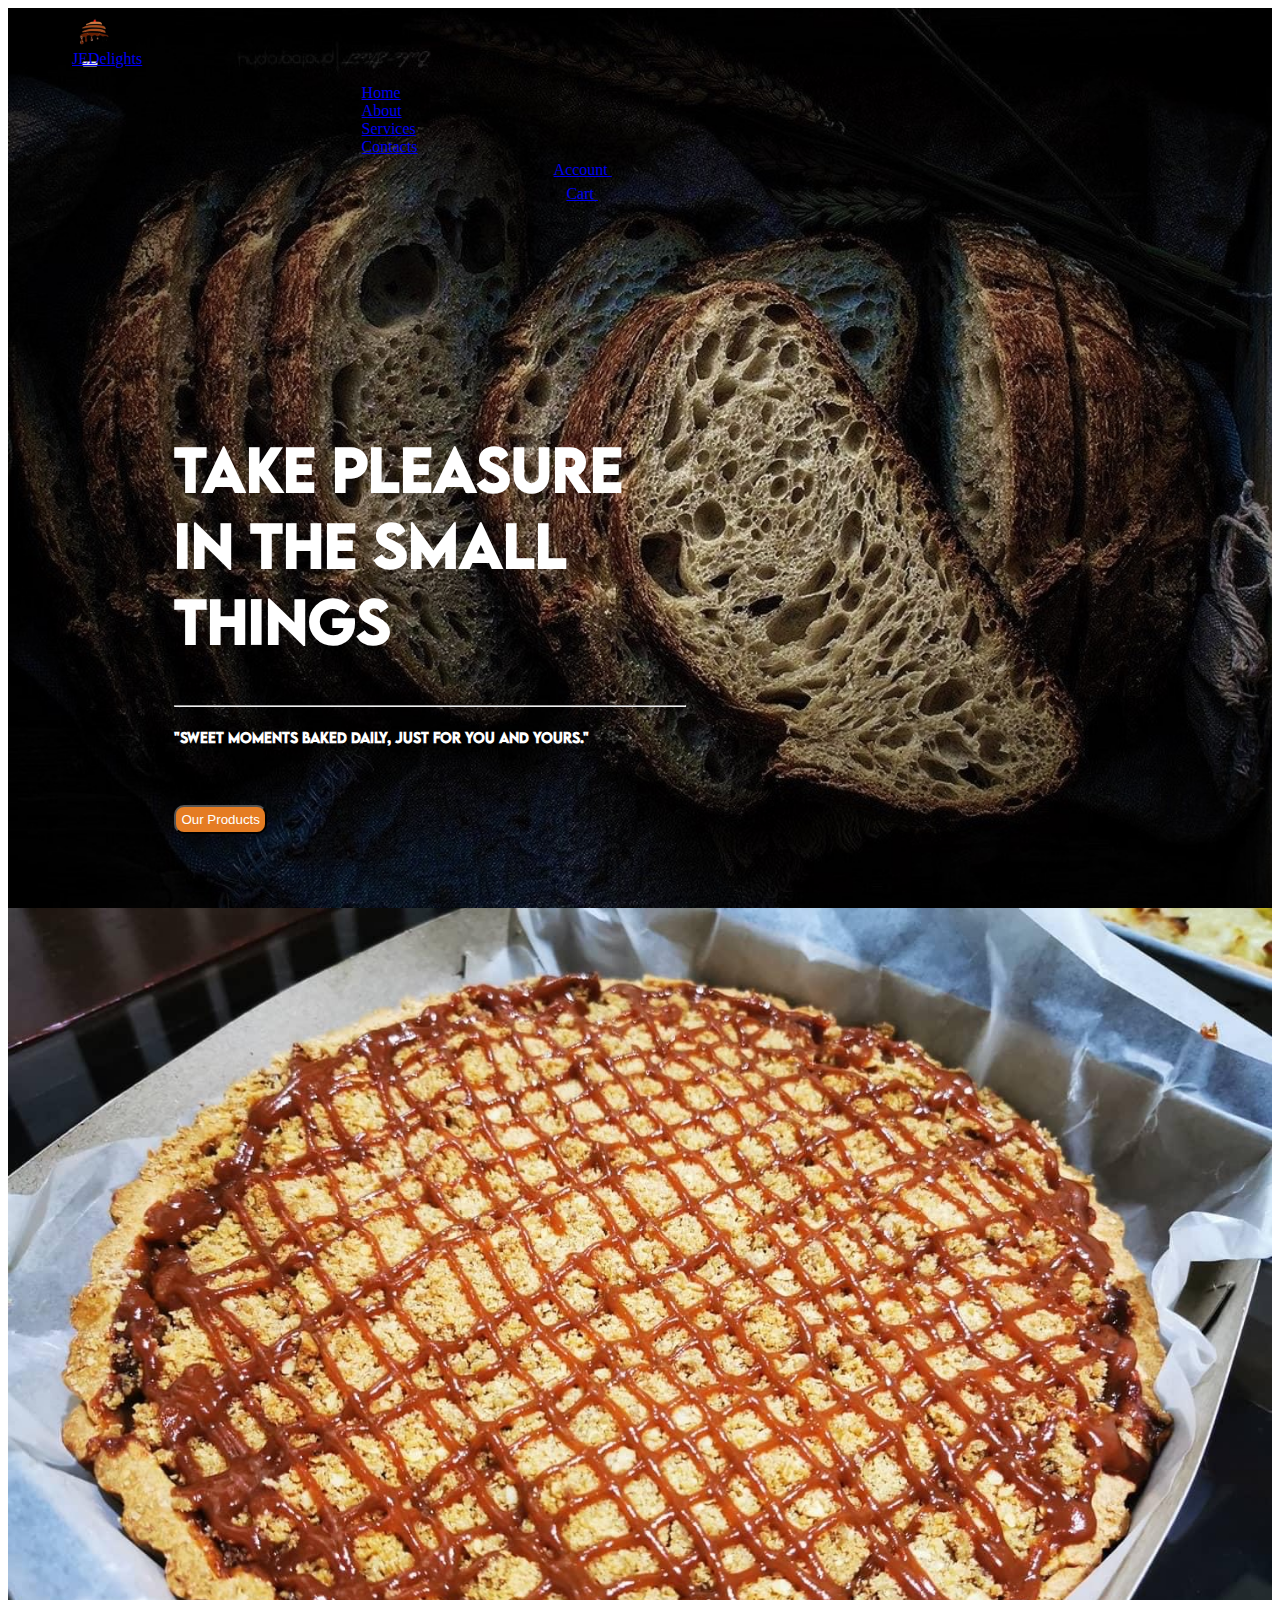
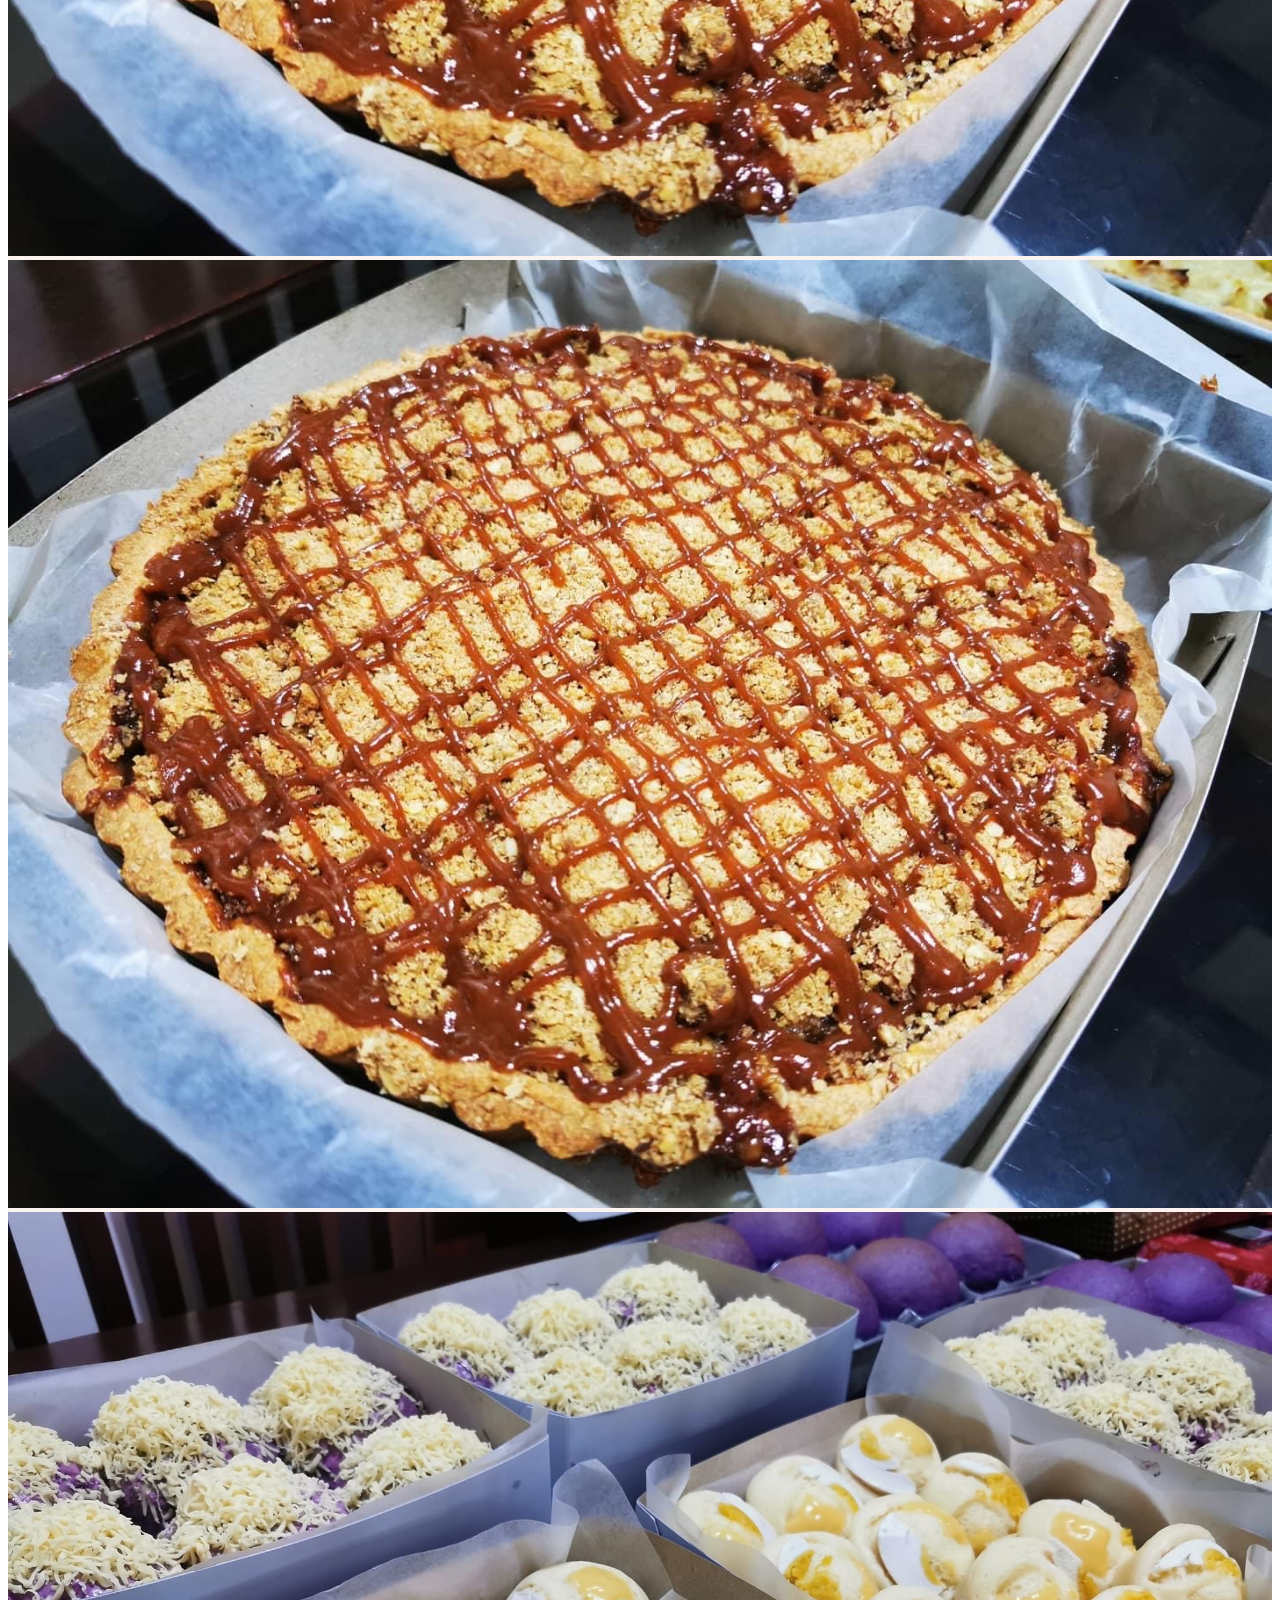
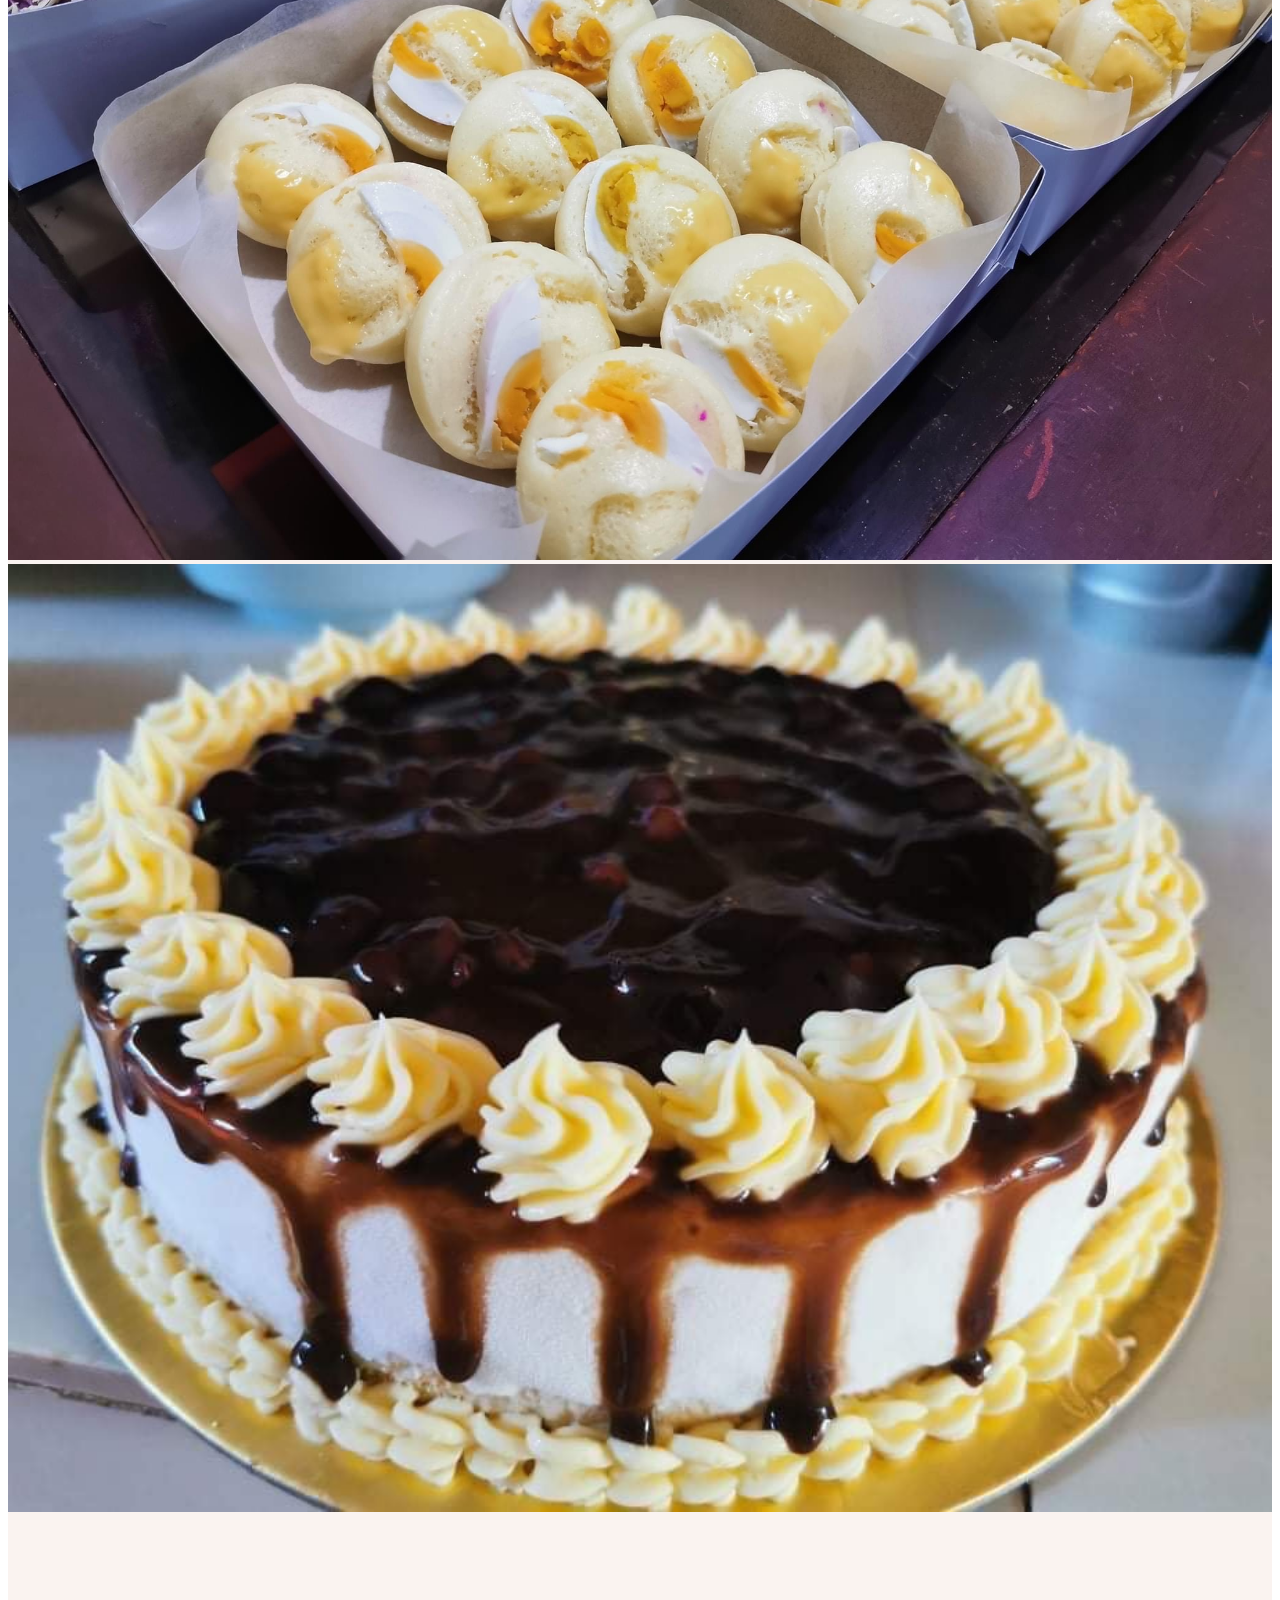
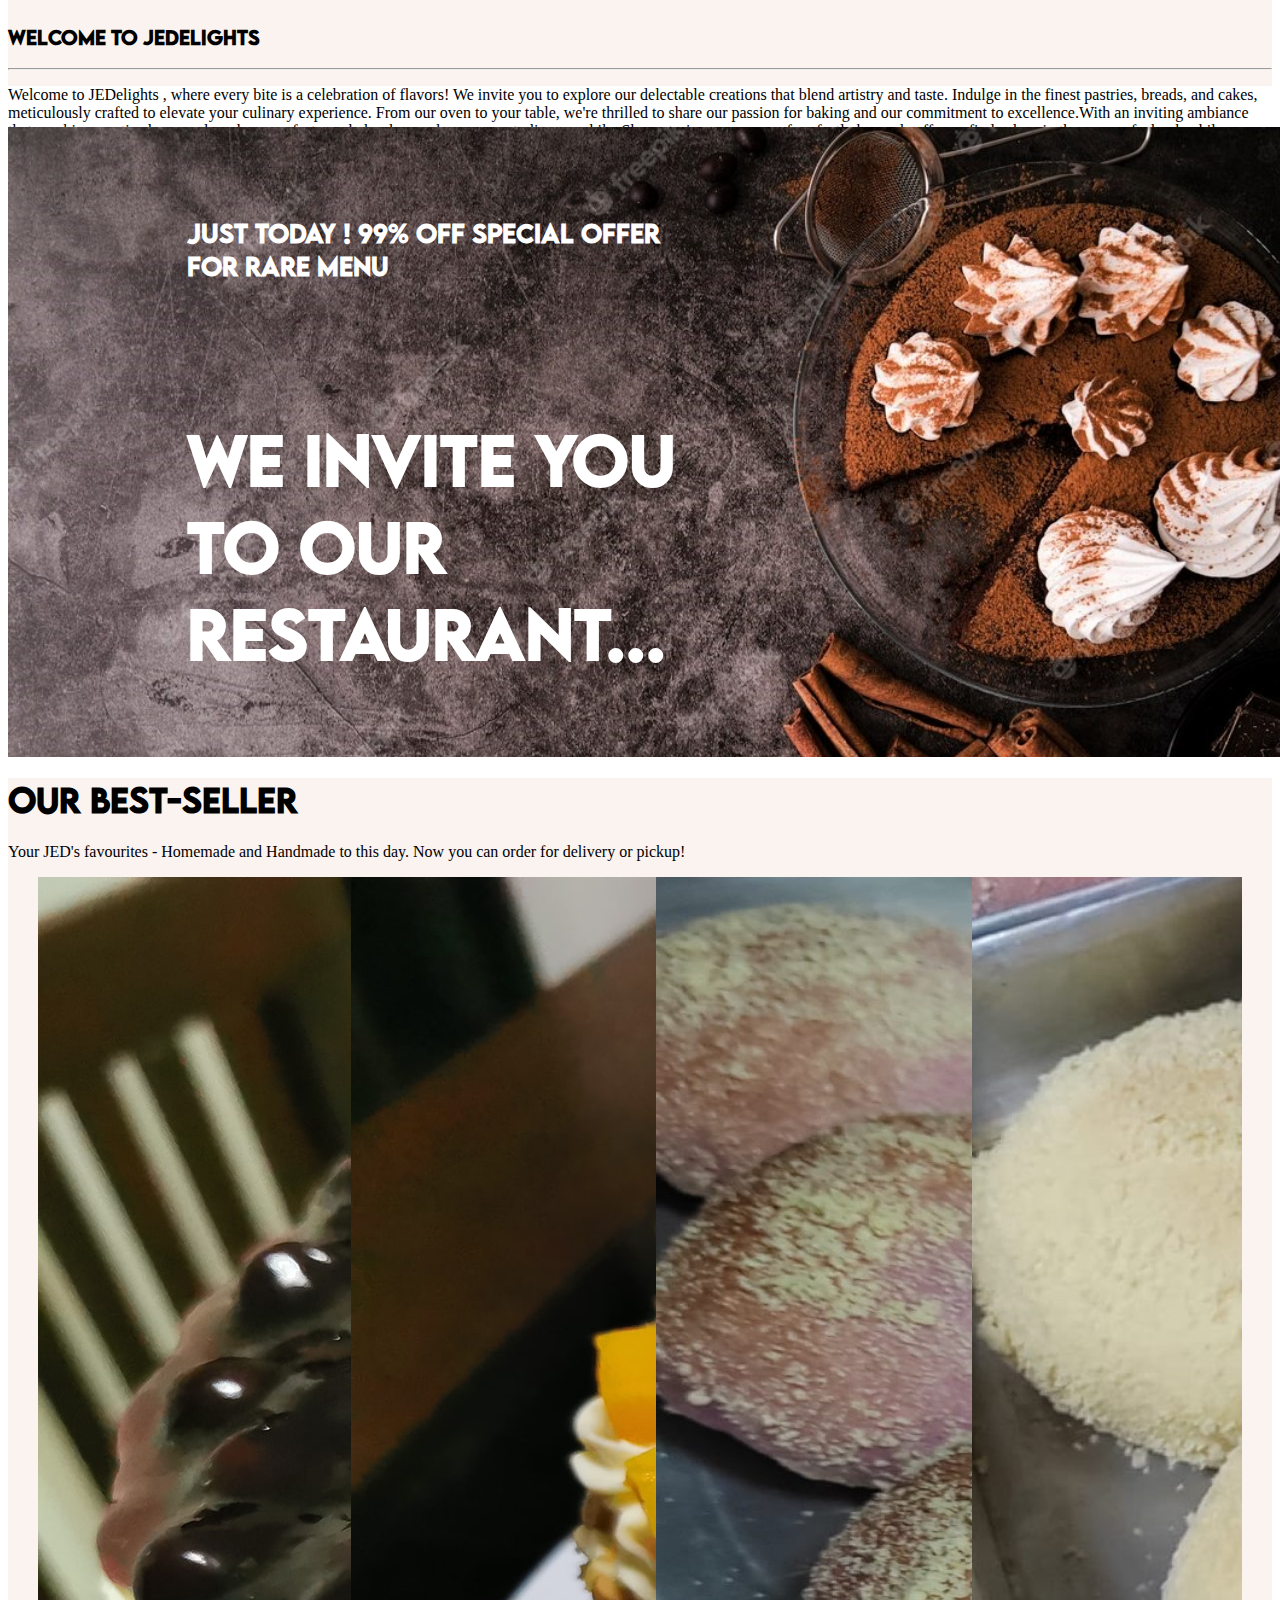
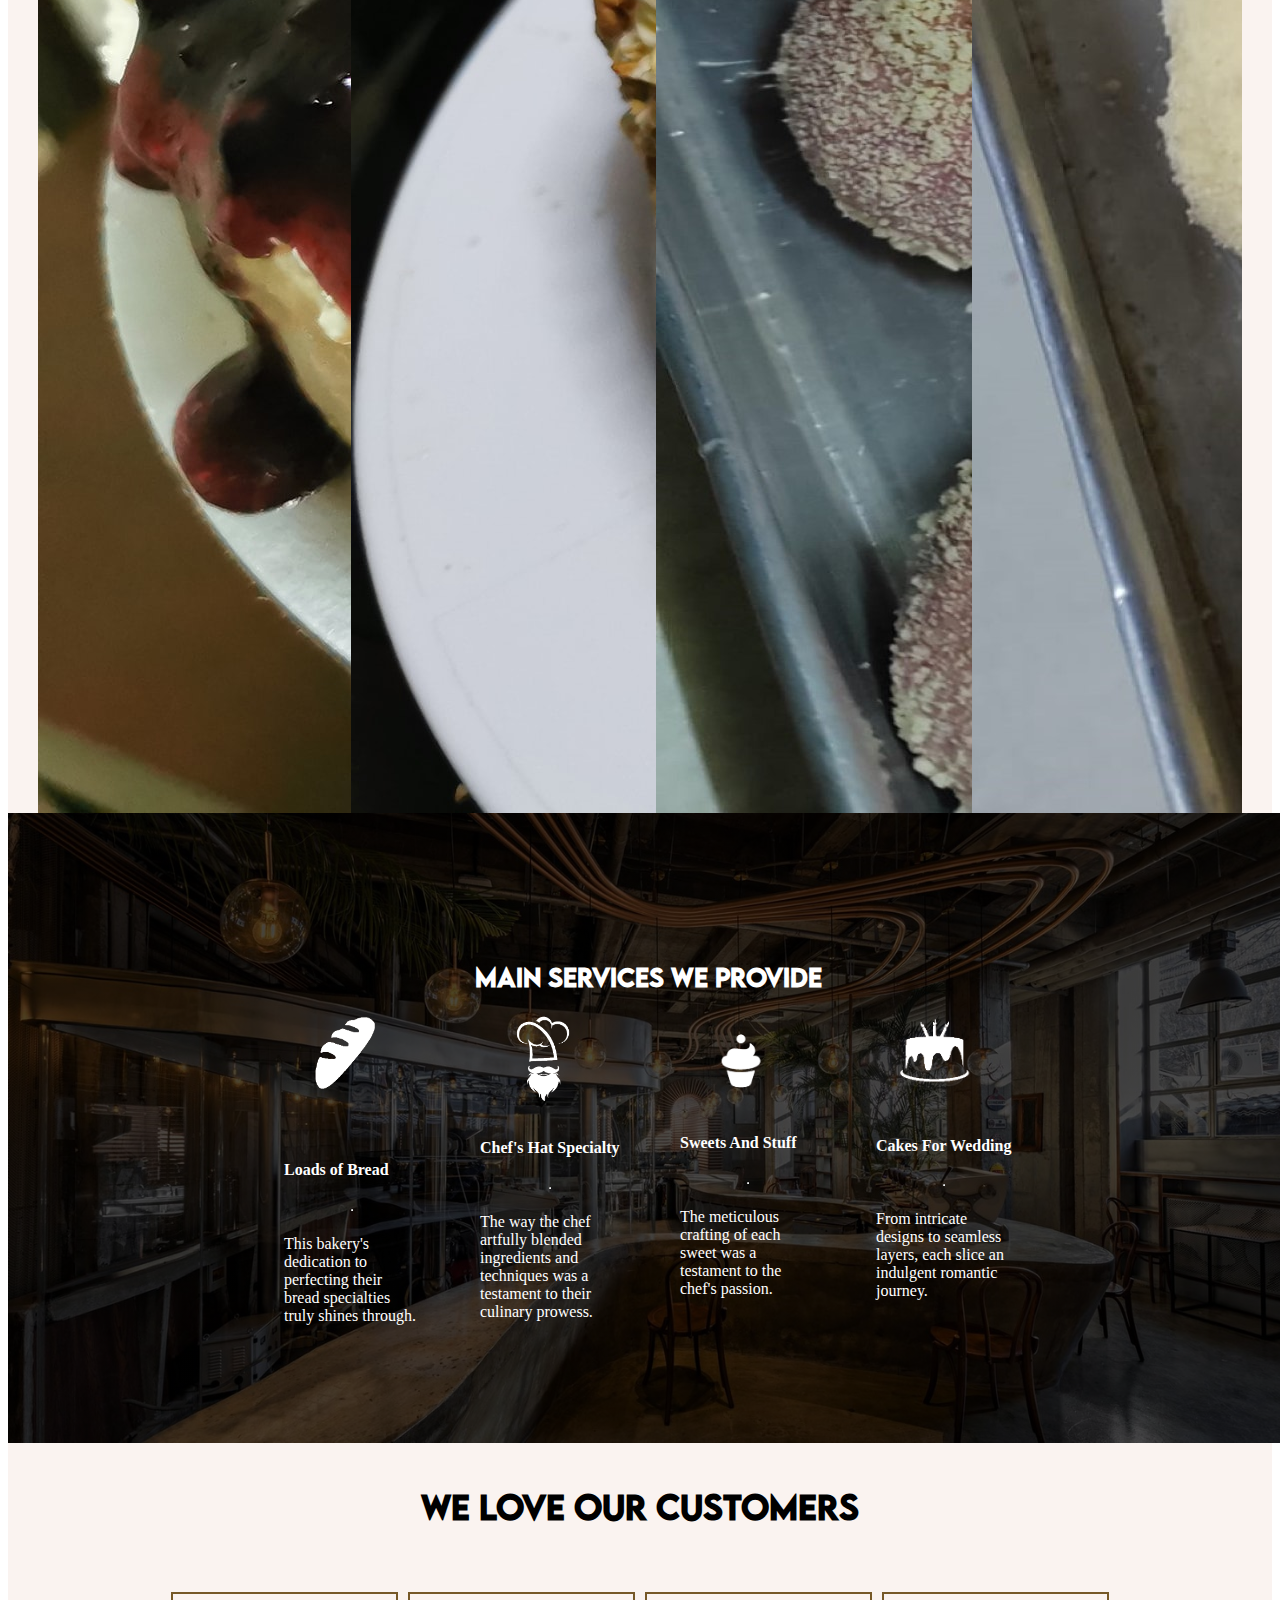
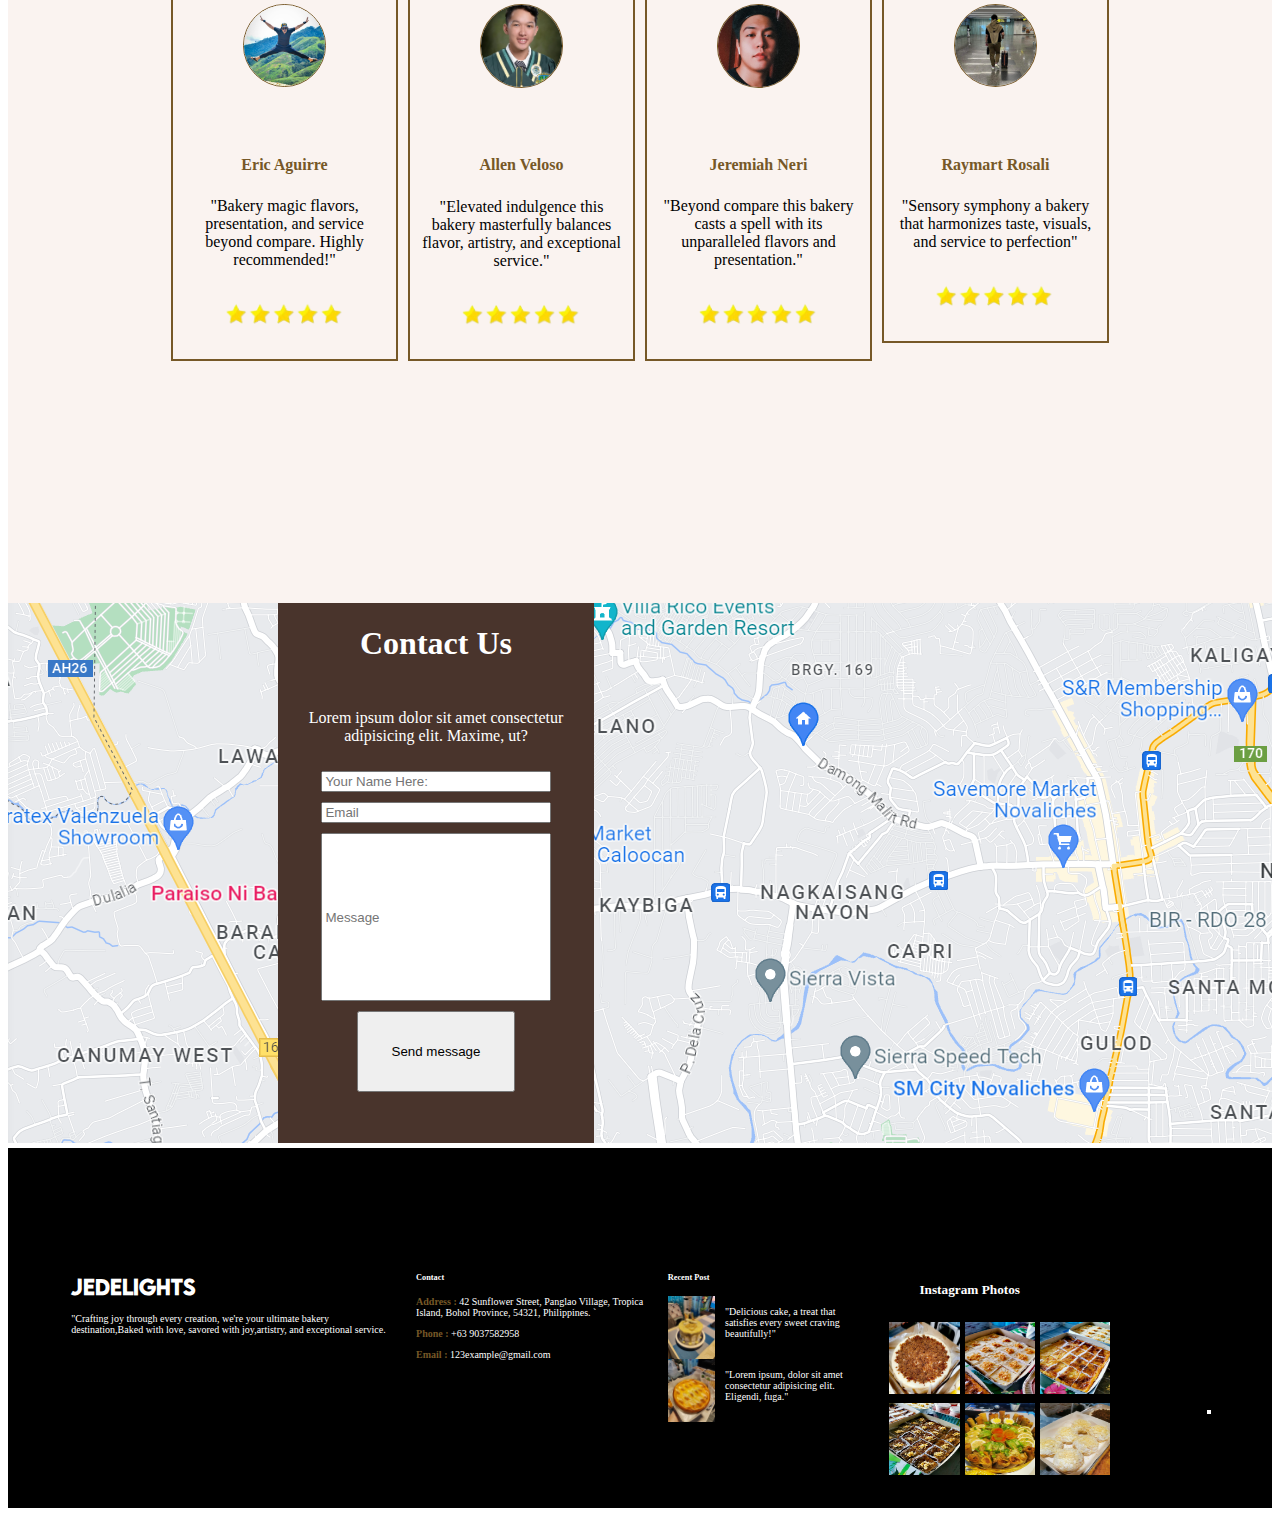
<file: index.html>
<!DOCTYPE html>
<html lang="en">

<head>
    <meta charset="UTF-8">
    <meta name="viewport" content="width=device-width, initial-scale=1.0">
    <link href="https://cdn.jsdelivr.net/npm/bootstrap@5.3.1/dist/css/bootstrap.min.css" rel="stylesheet"
        integrity="sha384-4bw+/aepP/YC94hEpVNVgiZdgIC5+VKNBQNGCHeKRQN+PtmoHDEXuppvnDJzQIu9" crossorigin="anonymous">
    <link rel="stylesheet" href="https://cdnjs.cloudflare.com/ajax/libs/font-awesome/6.4.2/css/all.min.css"
        integrity="sha512-z3gLpd7yknf1YoNbCzqRKc4qyor8gaKU1qmn+CShxbuBusANI9QpRohGBreCFkKxLhei6S9CQXFEbbKuqLg0DA=="
        crossorigin="anonymous" referrerpolicy="no-referrer" />
    <link rel="stylesheet" href="style.css">
    <link rel="stylesheet" href="css/swiper-bundle.min.css" />
    <title>JedDelights</title>
</head>

<body>
    <div class="container-fluid"
        style="background-image: url('img/mainbread.jpg');background-size: cover; height: 100vh;">
        <nav class="navbar navbar-expand-lg navbar-light navbarMain">
            <div class="container-fluid">
                <div class="brandPic">
                    <img src="img/62213077-removebg-preview.png" alt="" width=" 100%"
                        style="position: relative; top: 1vh;">
                </div>
                <a class="navbar-brand brandName text-light" href="#">JEDelights</a>
                <button class="navbar-toggler" type="button" data-bs-toggle="collapse" data-bs-target="#navbarNav"
                    aria-controls="navbarNav" aria-expanded="false" aria-label="Toggle navigation">
                    <span class="navbar-toggler-icon"></span>
                </button>
                <div class="collapse navbar-collapse" id="navbarNav">
                    <ul class="navbar-nav">
                        <li class="nav-item active">
                            <a class="nav-link text-light" href="#">Home </a>
                        </li>
                        <li class="nav-item">
                            <a class="nav-link text-light" href="#About">About</a>
                        </li>
                        <li class="nav-item">
                            <a class="nav-link text-light" href="#Services">Services</a>
                        </li>
                        <li class="nav-item">
                            <a class="nav-link text-light" href="#Contacts">Contacts</a>
                        </li>
                        <li class="nav-item accounts">
                            <a class="nav-link text-light" href="#">Account&nbsp; <i class="fa-solid fa-user"
                                    style="position: relative; left: 0.5vw; bottom: -0.5vh; font-size: 1.3rem;"></i></a>
                        </li>
                        <li class="nav-item cart">
                            <a class="nav-link text-light" href="#">Cart&nbsp; <i class="fa-solid fa-cart-shopping"
                                    style="position: relative; left: 0.5vw; bottom: -0.4vh; font-size: 1.3rem;"></i></a>
                        </li>
                    </ul>
                </div>
            </div>
        </nav>
        <div class="container">
            <div class="slogan">
                <h2 class="slog">TAKE PLEASURE IN THE SMALL THINGS</h2>
                <hr>
                <h5>"Sweet Moments Baked Daily, Just For You and Yours."</h5>
                <a href="#Best"><button class="explore-button btn1">Our Products</button></a>
            </div>
        </div>
    </div>

    <div class="container-fluid" style="background-color: #FAF3F0; height: 100%;">
        <div class="container">
            <div class="row p-5">
                <div class="col-md-6 my-3 text-center">
                    <div class="minicon">
                        <img src="img/cake1.jpeg" width="100%" alt="" id="main">
                    </div>
                    <div class="row">
                        <div class="col-md-4 pic2 my-3">
                            <img src="img/cake1.jpeg" alt="" class="thumbnail" id="image-1" width="100%">
                        </div>
                        <div class="col-md-4 pic3 my-3">
                            <img src="img/cake2.jpeg" alt="" class="thumbnail" id="image-2" width="100%"
                                style="background-color: blue;">
                        </div>
                        <div class="col-md-4 pic4 my-3">
                            <img src="img/cake3.jpeg" alt="" class="thumbnail" id="image-3" width="100%"
                                style="background-color: violet;">
                        </div>
                    </div>
                </div>
                <div class="col-md-6">
                    <div class="lineOne" id="About">
                        <h3 style="font-family: lemon;">Welcome to JEDelights</h3>
                        <hr class="lineTwo">
                        <p>
                            Welcome to JEDelights , where every bite is a celebration of flavors! We invite you to
                            explore our delectable creations that blend artistry and taste. Indulge in the finest
                            pastries, breads, and cakes, meticulously crafted to elevate your culinary experience. From
                            our oven to your table, we're thrilled to share our passion for baking and our commitment to
                            excellence.With an inviting ambiance that combines rustic charm and modern comfort, our bake shop welcomes you to linger awhile. Share stories over a cup of perfectly brewed coffee or find solace in the pages of a book while savoring our signature cakes. Whether you're stopping by for a quick pick-me-up or searching for the centerpiece of a celebration, our bake shop promises to elevate your experience with every mouthful of our culinary treasures. Thank you for choosing us to be a part of your delicious journey.
                        </p>
                    </div>
                </div>
            </div>
        </div>
    </div>
    <!-- Start of Container 3 -->


    <div class="container3">
        <div class="landscape">
            <div class="percent">
                <h5 class="just">Just Today ! 99% Off Special Offer for Rare Menu</h5>
            </div>
            <div class="baking">
                <h5 class="special">We invite you to our restaurant...</h5>
            </div>
        </div>
    </div>

    <!-- Start of Container 4 -->
    <div class="container-fluid p-5 text-center" style="background-color: #FAF3F0;" id="Best">
        <h1 style="font-family: lemon;">Our Best-seller</h1>
        <p>Your JED's favourites - Homemade and Handmade to this day. Now you can order for delivery or pickup!</p>
        <div class="content-container">
            <div class="slide-container">
                <div class="card-wrapper swiper-wrapper" id="show-top-products">
                </div>
            </div>
            <!-- <button class="btn addCartButtonColor mt-5">More Products</button> -->
        </div>
    </div>
    <!-- <img src="${product.ProductImages}" class="cart-item-image" alt="${product.productName}">
      <div class="cart-item-details">
        <h5 class="cart-item-title">${product.productName}</h5>
        <p class="cart-item-price"><i class="fa-solid fa-peso-sign" style="color: #000000;"></i> ${product.productPrice}</p>
      </div> -->
    <div class="cardo">
        <div class="text-end">
            <a class="closeCart"><i class="fa-solid fa-xmark fs-4 px-2" style="color: #E57C23;"></i></a>
        </div>
        <h1 class="p-2">Cart</h1>
        <hr style="color: #E57C23;;">
        <!-- <ul class="listCard"></ul> -->
        <div class="items" style="text-align: center;">
            <div id="cart-content"></div>

        </div>
        <hr style="color: #E57C23;">
        <div class="row">
            <div class="col-md-6">
                <h4 class="text-end" style="color: #FAF3F0;">Total:</h4>
            </div>
            <div class="col-md-6">
                <div class="row">
                    <div class="col-md-4">

                    </div>
                    <div class="col-md-8 text-center">
                        <h4 style="color: #FAF3F0;"> <i class="fa-solid fa-peso-sign" style="color: #FAF3F0;"></i> <span
                                id="total-price">0</span></h4>
                    </div>
                </div>
            </div>
        </div>
        <div class="checkOut">
            <div id="clear-cart-button">Clear Cart</div>
            <div>
                <a href="#" id="checkout">Check-out Now</a>
            </div>
        </div>
    </div>


    <!-- Start of Container 5 -->
    <div class="container5" style="background-color: #FAF3F0;" id="Services">
        <h2 class="title" style="font-family: lemon; position: relative; left: 0%; top: 5vh;">Main Services We Provide
        </h2>
        <div class="mainservice">
            <div class="griditem1div">
                <div class="grid-item1">
                    <img src="./img/bread.png" alt="Image 1" class="image">
                </div>
                <h4 style="color: white;">Loads of Bread</h4>
                <hr style="color: #E5BA73;">
                <p>This bakery's dedication to perfecting their bread specialties truly shines through.</p>
            </div>
            <div class="griditem2div">
                <div class="grid-item2">
                    <img src="./img/chefshat.png" alt="Image 2" class="image2">
                </div>
                <h4 style="color: white;">Chef's Hat Specialty</h4>
                <hr style="color: #E5BA73;">
                <p>The way the chef artfully blended ingredients and techniques was a testament to their culinary
                    prowess.</p>
            </div>
            <div class="griditem3div">
                <div class="grid-item3">
                    <img src="./img/sweets.png" alt="Image 3" class="image3">
                </div>
                <h4 style="color: white;">Sweets And Stuff</h4>
                <hr style="color: #E5BA73;">
                <p>The meticulous crafting of each sweet was a testament to the chef's passion.</p>
            </div>
            <div class="griditem4div">
                <div class="grid-item4">
                    <img src="./img/cake.png" alt="Image 4" class="image4">
                </div>
                <h4 style="color:  white;">Cakes For Wedding</h4>
                <hr style="color: #E5BA73;">
                <p>From intricate designs to seamless layers, each slice an indulgent romantic journey.</p>
            </div>
            <!-- <div class="rollingUp">
                <img class="rollUp" src="img/rollingup.png" alt="">
            </div>
            <div class="rollingDown">
                <img class="rollDown" src="img/rollingdown.png" alt="">
            </div> -->
        </div>
    </div>

    <div class="container6" style="background-color: #FAF3F0;">
        <h1 style="font-family: lemon;">We Love Our Customers</h1>
        <div class="members">
            <div class="membername">
                <img src="img/eric.jpg" alt="" class="idpic">
                <h4 class="ericName" style="color: #765827;">Eric Aguirre</h4>
                <p>"Bakery magic flavors, presentation, and service beyond compare. Highly recommended!"</p>
                <img src="img/stars1-removebg-preview.png" alt="" class="stars">
            </div>
            <div class="membername">
                <img src="img/don.jpg" alt="" class="idpic">
                <h4 class="donName" style="color: #765827;">Allen Veloso</h4>
                <p>"Elevated indulgence this bakery masterfully balances flavor, artistry, and exceptional service."</p>
                <img src="img/stars1-removebg-preview.png" alt="" class="stars">
            </div>
            <div class="membername">
                <img src="img/gelo.jpg" alt="" class="idpic">
                <h4 class="neriName" style="color: #765827;">Jeremiah Neri</h4>
                <p>"Beyond compare this bakery casts a spell with its unparalleled flavors and presentation."</p>
                <img src="img/stars1-removebg-preview.png" alt="" class="stars">
            </div>
            <div class="membername">
                <img src="img/matt.jpg" alt="" class="idpic">
                <h4 class="mattName" style="color: #765827;">Raymart Rosali</h4>
                <p>"Sensory symphony a bakery that harmonizes taste, visuals, and service to perfection"</p>
                <img src="img/stars1-removebg-preview.png" alt="" class="stars">
            </div>
        </div>
    </div>

    <!-- Start of Container 7 -->
    <div class="mapdiv" id="Contacts">
        <div class="contactus">
            <h1>Contact Us</h1>
            <p>Lorem ipsum dolor sit amet consectetur adipisicing elit. Maxime, ut?</p>
            <input type="text" class="input" placeholder="Your Name Here:">
            <input type="text" class="input2" placeholder="Email">
            <input type="text" class="message" placeholder="Message">
            <button class="button">Send message</button>
        </div>

    </div>

    <!-- Start of Container 8 -->
    <footer class="footer">
        <div class="parentfooter">
            <div class="footerdiv">
                <h1 style="font-family: lemon;">JeDelights</h1>
                <p>"Crafting joy through every creation, we're your ultimate bakery destination,Baked with love, savored
                    with joy,artistry, and exceptional service. </p>
                <a href="https://www.facebook.com/groups/253531512595308"> <i class="fa-brands fa-facebook" style="color: #765827;"></i></a>
                <a href="https://www.youtube.com/watch?v=fv3BBzUHkjw"> <i class="fa-brands fa-youtube" style="color: #765827;"></i></a>
                <a href="https://www.instagram.com/explore/tags/theodelights/"> <i class="fa-brands fa-instagram" style="color: #765827;"></i></a>
                <a href="https://www.linkedin.com/company/bakeshoppdx"> <i class="fa-brands fa-linkedin" style="color: #765827;"></i></a>
            </div>
            <div class="footerdiv">
                <h5>Contact</h5>
                <p><i class="fa-solid fa-location-dot"></i> <b style="color: #765827;">Address : </b>42 Sunflower
                    Street, Panglao Village, Tropica Island, Bohol Province, 54321, Philippines. `</p>
                <p><i class="fa-solid fa-phone"></i> <b style="color: #765827;">Phone : </b>+63 9037582958</p>
                <p><i class="fa-regular fa-envelope"></i> <b style="color: #765827;">Email : </b>123example@gmail.com
                </p>
            </div>
            <div class="footerdiv">
                <h5>Recent Post</h5>
                <div class="subdiv">
                    <img src="./img/recentpost2.jpg" alt="">
                    <p>"Delicious cake, a treat that satisfies every sweet craving beautifully!"
                    </p>
                </div>
                <div class="subdiv">
                    <img src="./img/recentpost1 (1).jpg" alt="">
                    <p>"Lorem ipsum, dolor sit amet consectetur adipisicing elit. Eligendi, fuga."</p>
                </div>
            </div>
            <div class="parentgrid">
                <h5 style="position: relative; left: 10%;">Instagram Photos</h5>
                <div class="griddiv">
                    <div class="imgdiv"><img src="./img/igpic1.jpg" alt=""></div>
                    <div class="imgdiv"><img src="./img/igpic2.jpg" alt=""></div>
                    <div class="imgdiv"><img src="./img/igpic3.jpg" alt=""></div>
                    <div class="imgdiv"><img src="./img/igpic4.jpg" alt=""></div>
                    <div class="imgdiv"><img src="./img/igpic5.jpg" alt=""></div>
                    <div class="imgdiv"><img src="./img/igpic6.jpg" alt=""></div>
                </div>
            </div>
        </div>
        <a href="#top" class="btn btn-white back-to-top-btn btnbtt"
            style="color:#f0f0f0; box-shadow: 0 5px 5px rgba(0, 0, 0, 8.2);"><i class="fa-solid fa-angles-up"></i></a>
    </footer>



    <script src="https://cdn.jsdelivr.net/npm/bootstrap@5.3.1/dist/js/bootstrap.min.js"></script>
    <script src="https://cdn.jsdelivr.net/npm/bootstrap@5.3.0/dist/js/bootstrap.bundle.min.js"
        integrity="sha384-geWF76RCwLtnZ8qwWowPQNguL3RmwHVBC9FhGdlKrxdiJJigb/j/68SIy3Te4Bkz"
        crossorigin="anonymous"></script>
    <script src="js/swiper-bundle.min.js"></script>
    <script type="module" src="js/script.js"></script>
</body>

</html>
</file>
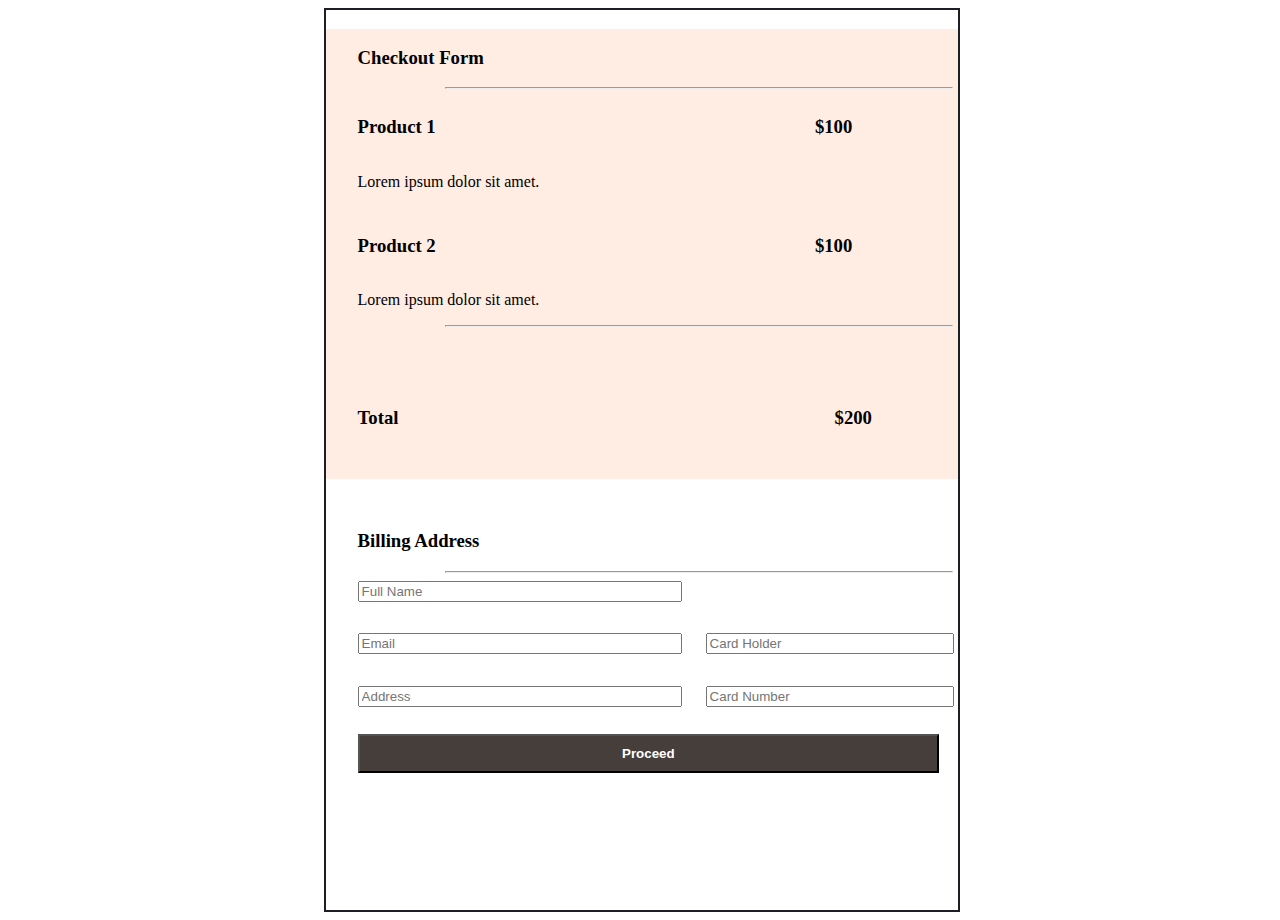
<file: checkoutform.html>
<!DOCTYPE html>
<html lang="en">

<head>
    <meta charset="UTF-8">
    <meta name="viewport" content="width=device-width, initial-scale=1.0">
    <link href="https://cdn.jsdelivr.net/npm/bootstrap@5.3.1/dist/css/bootstrap.min.css" rel="stylesheet"
        integrity="sha384-4bw+/aepP/YC94hEpVNVgiZdgIC5+VKNBQNGCHeKRQN+PtmoHDEXuppvnDJzQIu9" crossorigin="anonymous">

    <link rel="stylesheet" href="style.css">
    <title>Checkout Form</title>
</head>

<body>
    <div class="containerCheck">
        <div class="subDivCheck">
            <h3 class="form">Checkout Form</h3>
            <hr class="lineCheck">
            <div class="subDiv1">
                <h3 class="subDivProduct">Product 1</h3>
                <h3 class="subDivPrice">$100</h3>
            </div>
            <p>Lorem ipsum dolor sit amet.</p>
            <div class="subDiv2">
                <h3 class="subDivProduct">Product 2</h3>
                <h3 class="subDivPrice">$100</h3>
            </div>
            <p>Lorem ipsum dolor sit amet.</p>
            <hr class="lineCheck">
        </div>
        <div class="totalDiv">
            <h3 class="subDivProduct">Total</h3>
            <h3 class="subDivPrice2">$200</h3>
        </div>
        <div class="subDivCheck2">
            <h3 class="form">Billing Address</h3>
            <hr class="lineCheck">
            <div class="creditCardInputs">
                <input type="text" class="fName" placeholder="Full Name">
            </div>
            <div class="creditCardInputs2">
            <input type="text" class="fName" placeholder="Email">
            <input type="text" class="cardNumber" placeholder="Card Holder">
        </div>
        <div class="creditCardInputs2">
            <input type="text" class="fName" placeholder="Address">
            <input type="text" class="cardNumber" placeholder="Card Number">
        </div>
    </div>
    <button class="btnCheck"><b>Proceed</b></button>
    </div>


</body>
<script src="https://cdn.jsdelivr.net/npm/bootstrap@5.3.1/dist/js/bootstrap.bundle.min.js"
    integrity="sha384-HwwvtgBNo3bZJJLYd8oVXjrBZt8cqVSpeBNS5n7C8IVInixGAoxmnlMuBnhbgrkm"
    crossorigin="anonymous"></script>

</html>
</file>
<file: style.css>
@font-face {
  font-family: Lemon;
  src: url(lemon.otf);
}

body {
  overflow-x: hidden;
}
.container1{
  background-image: url('img/mainbread.jpg');
  background-size: cover;
  background-position:center; 
  /* background-color: red; */
  background-repeat: no-repeat;
  width: 100%;
  height: 100vh;
}
#navbarNav{
  position: relative;
  left: 24.5vw;
}
.brandName{
  position: relative;
  left: 5vw;
}
.brandPic{
  /* background-color: blue ; */
  position: relative;
  width: 3.5vw;
  left: 5vw;
  bottom: 0.9vh;
}
.accounts{
  position: relative;
  left: 15vw;
}
.cart{
  position: relative;
  left: 16vw;
}

.container2{
  background-color: peachpuff;
  width: 100vw;
  height: 100vh;
  position: relative;
  
}

.slogan{
  /* background-color: red; */
  font-family: Lemon;
  width: 40vw;
  position: relative;
  top: 20vh;
  left: 13vw;
  color: white;
}
.slog{
  font-size: 6rem;
}

.btn1{
  padding: 5px;
  position: relative;
  top: 4vh;
  border-radius: 10px;
  background-color: #E57C23;
  color: white;
}
@media screen and (max-width: 1524px) {
  .slog{font-size: 3.5rem;}
}
@media screen and (max-width: 514px) {
 .slogan{top: 0vh;}
 .slog{font-size: 2rem;}
}
@media screen and (max-width: 907px) {
  .content-element h1{font-size: 50px;}
  .content-2{padding: 20px;}
}
@media screen and (max-width: 690px) {
  .content-element-2 h1{font-size: 45px;}
  .content-element-2 p{font-size: 14px;padding-top: 5px;}
}
@media screen and (max-width: 690px) {
  .content-element-2 h1{font-size: 35px;}
}
@media screen and (max-width: 690px) {
  .content-element-2 p{font-size: 12px;}
}
/* .minicon{
  background: red;
  position: relative;
  top: 10vh;
  left: 10vw;
  width: 40vw;
  height: 82vh;
} */
/* .mainPic{
  background-color: violet;
  height: 40vh;
}
.mainPic img{
  width: 40vw;
} */

/* .pic2{
  background-color: blue;
  position: relative;
  left: 10vw;
  top: -15.2vh;
  width: 14vw;
}
.pic3{
  position: relative;
  left: 23.7vw;
  top: -40.3vh;
  width: 14vw;
}
.pic4{
  position: relative;
  left: 37.4vw;
  top: -65.4vh;
  width: 14vw;
} */
.welcome{
  /* background-color: red; */
  position: relative;
  bottom: 145vh;
  left: 54vw;
  width: 20vw;
  
}
.lineOne{
  position: relative;
  top: 10vh;
  
}

.welcomeMessage{
  /* background-color: red; */
  width: 40vw;

}
.slide-container {
  margin: 0 30px;
  overflow: hidden;
}
.swiper {
    width: 100%;
    height: 100vh;
  }

  .swiper-slide {
    text-align: center;
    font-size: 18px;
    background: #fff;

    /* Center slide text vertically */
    display: -webkit-box;
    display: -ms-flexbox;
    display: -webkit-flex;
    display: flex;
    -webkit-box-pack: center;
    -ms-flex-pack: center;
    -webkit-justify-content: center;
    justify-content: center;
    -webkit-box-align: center;
    -ms-flex-align: center;
    -webkit-align-items: center;
    align-items: center;
  }
.custom-card:hover{
  border-color: #765827 !important;
  transition: 0.5s;
  cursor: pointer;
}
.cardo{
  z-index: 1;
  position: fixed;
  top: 0;
  left: 100%;
  width: 400px;
  background-color: #453E3B;
  height: 100vh;
  transition: 0.5s;
}
.cardo h1{
  color: #E57C23;
}
.cardo .checkOut{
  position: absolute;
  bottom: 0;
  width: 100%;
  display: grid;
  grid-template-columns: repeat(2, 1fr);
}
.cardo .checkOut div{
  background-color: #E57C23;
  width: 100%;
  height: 70px;
  display: flex;
  justify-content: center;
  align-items: center;
  font-weight: bold;
  cursor: pointer;
}
.cardo .checkOut div:nth-child(2){
  background-color: #1C1F25;
  color: #fff;
}
.cardo i{
  cursor: pointer;
}
.checkOut a{
  text-decoration: none;
  color: #fff;
}
.active .cardo{
  left: calc(100% - 400px);
}
.active .container{
  transform: translateX(-200px);
}

/* Neri 25 Aug 2023 10:56am */

.container3{
  position: relative;
  top: 30%;
  padding-left: 60px;
}
.landscape{
  /* background-color:green ; */
  margin-left: -60px;
  width: 100vw;
  height: 70vh;
  background-image: url(img/landscapeCake1.jpg);
  background-repeat: no-repeat;
  background-size:cover;
  font-family: Lemon;

}
.percent{
  /* background-color:green ; */
  width: 40vw;
  position: relative;
  left: 14vw;
  top: 10vh;
}
.just{
font-size: 1.5rem;
color: white;
}
.baking{
  /* background-color:green ; */
  position: relative;
  width: 40vw;
  left: 14vw;
  top: 13vh;
}
.special{
  font-size: 4rem;
  color: white;
}
.container5{
  background: linear-gradient(rgba(0,0,0,0.7),rgba(0,0,0,0.7)), url(img/bakeShop.jpg);
  /* background-color: blue; */
  color: white;
  background-repeat: no-repeat;
  background-size: cover;
  position: relative;
  /* top: 10vh; */
  width: 100vw;
  height: 70vh;
  display: flex;
  justify-content: center; 
  align-items: center;
  flex-direction: column;
}
.container-5{
  background-image: url('img/roll2.png');
  background-size: cover;
  background-repeat: no-repeat;
  width: 100%;
}

.container5 h2{
  position: relative;
  top: 3vh;
  left: 2%;
}

.mainservice{
  width: 60%;
  display: grid;
  gap: 20px;
  grid-template-columns: repeat(4, 1fr);
}
.griditem1div{
  padding: 20px;
  background-color: transparent;
  display: flex;
  flex-direction: column;

}
.grid-item1{
  /* border: 3px solid white;
  border-radius: 100%; */
  text-align: center;
  margin-bottom: 20px;
}
.griditem2div{
  padding: 20px;
  background-color: transparent;
  display: flex;
  flex-direction: column;
}
.grid-item2{
  /* border: 3px solid white;
  border-radius: 100%; */
  text-align: center;
  margin-bottom: 20px;
}
.griditem3div{
  padding: 20px;
  background-color: transparent;
  display: flex;
  flex-direction: column;
}

.grid-item3{
  /* border: 3px solid white;
  border-radius: 100%; */
  text-align: center;
  margin-bottom: 20px;
}

.griditem4div{
  padding: 20px;
  background-color: transparent;
  display: flex;
  flex-direction: column;
}
.grid-item4{
  /* border: 3px solid white;
  border-radius: 100%; */
  text-align: center;
  margin-bottom: 20px;
}
.image {
 
  width: 60px;
  height: 8vh;
  margin-top: 55px;
  position: relative;
  bottom: 3vh;
  right: 5%;
}
.image2 {
  width: 140px;
  height: auto;
  position: relative;
  margin-bottom: -35px;
   top: 0vh;
   right: 5%;
}
.image3{
  width: 120px;
  height: auto;
   margin-bottom: 10px;
   position: relative;
   top: 3vh;
   right: 5%;
   
}
.image4 {
  width: 100px;
  height: auto;
  margin-bottom: 25px;
  position: relative;
  top: 2vh;
  right: 5%;
}

.rollDown{
  height: 37vh;
}
.p{
 
  width: 10vw;
  height: 30%;
}
.container6{
  /* background-color: red; */
  padding: 20px;
  text-align: center;
  height: 80vh;
}
.members{
  position: relative;
  top: 3vh;

  justify-content: center;
  padding: 15px;
  text-align: center;
  display: flex;
  gap: 10px;
  flex-direction: row;
}
.stars{
  height: auto;
  width: 70%;
}
.idpic{
  height: 30%;
  width: 40%;
  border: .5px solid #765827;
  border-radius: 50%;
}
.membername{
  padding: 10px;
  height: 30%;
  width: 17%;
  border: 2px solid #765827;
}
.membername p{
  padding-top: 20px;
}
.membername h4{
  position: relative;
  top: 2vh;
  padding-top: 25px;
}
.mapdiv{
  background-image: url(./img/map.png);
  height: 60vh;
  width: 100%;
}
.contactus{
  position: relative;
  left: 30vh;
  display: flex;
  flex-direction: column;
  gap: 10px;
  height: 100%;
  width: 25%;
  background-color: rgb(73 52 44);
  color: white;
  align-items: center;
  text-align: center;
}
.input{
  width: 70%;
}
.input2{
  width: 70%;
}
.message{
  width: 70%;
  height: 30%;
}
.button{
  width: 50%;
  height: 15%;
}
.footer{
  margin-top: 0.5vh;
  width: 100%;
  height: 40vh;
  background-color: black ;
  color: white;
  display: grid;
  place-items: center;
}
.parentfooter{
  margin-top: 10vh;
  align-items: center;
  width: 90%;
  background-color: transparent;
  display: flex;
 flex-direction: row; 
 align-items: flex-start;
 gap: 20px;
}
.footerdiv{
  color: white ;
  font-size: 10px;
  height: 60%;
}
.subdiv{
  display: flex;
  flex-direction: row;
  gap: 10px;
}
.subdiv img{
  height: 7vh;
  width: 25%;
}
.fa-brands{
  font-size: 20px;
  width: 10%;
  height: 4vh;
  justify-content: space-evenly;
}
.parentgrid{
  color: white ;
  height: 20vh;
  width: 50%;
  background-color: transparent;
  display: flex;
  flex-direction: column;
}
.griddiv{
  width: 70%;
  height: 10vh;
  background-color: transparent;
  display: grid;
  grid-template-columns: repeat(3, 1fr);
  grid-template-rows: repeat(2, 1fr);
  gap: 1px;
  
}
.imgdiv{
  border: 2px solid black;
}
.imgdiv img{
  height: 8vh;
  width: 100%;
}
.addCartButtonColor{
  background-color: #765827;
  color: white;
}
.cart-item-title{
   color: #E57C23;
}
.cart-item-price{
  color: #FAF3F0;
}

/* ################## */

/* CHECKOUT */

.containerCheck{
  /* background-color: red; */
  border: 2px solid #1C1F25;
  
  width: 50%;
  height: 100vh;
  position: relative;
  left: 25%;
}
.subDivCheck{
  /* background-color: green; */
  background-color: rgb(255, 236, 227);
  height: 50vh;
}
.subDivCheck p{
  padding-left: 5%;
}
.form{
  padding-top: 2vh;
  padding-left: 5%;
}
.subDiv1{
  display: flex;
  flex-direction: row;
}
.subDivPrice{
  padding-left: 60%;
}
.subDivProduct{
  padding-left: 5%;
}
.subDiv2{
  padding-top: 1vh;
  display: flex;
  flex-direction: row;
}
.totalDiv{
  position: relative;
  bottom: 10vh;
  /* background-color: yellow; */
  display: flex;
  flex-direction: row;
}
.subDivPrice2{
  position: relative;
  left: 69%;
}
.fName{
  width: 50%;
  margin-left: 5%;
}
.subDivCheck2{
  /* background-color: yellow ; */
  position: relative;
  bottom: 5vh;
}
.creditCardInputs{
  display: flex;
  flex-direction: row;
}
.creditCardInputs2{
  margin-top: 5%;
}
.CVC{
  margin-left: 19%;
  width: 22%;
}
.backSlash{
  position: relative;
  left: 2.5%;
  bottom: 0vh;
  height: 25px;
}
.btnCheck{
  position: relative;
  bottom: 2vh;
  left: 5%;
  width: 92%;
  padding: 10px;
  background-color: #453E3B;
  color: #fff;
}
.lineCheck{
  width: 80%;
  position: relative;
  left: 9%;
}
.cardNumber{
  margin-left: 20px;
  width: 38%;
}
.billNames{
  font-size: 15px;
}
.btnbtt{
 position: relative;
left: 45%;
bottom: 8vh;  
border: 2px white solid;
}
</file>
